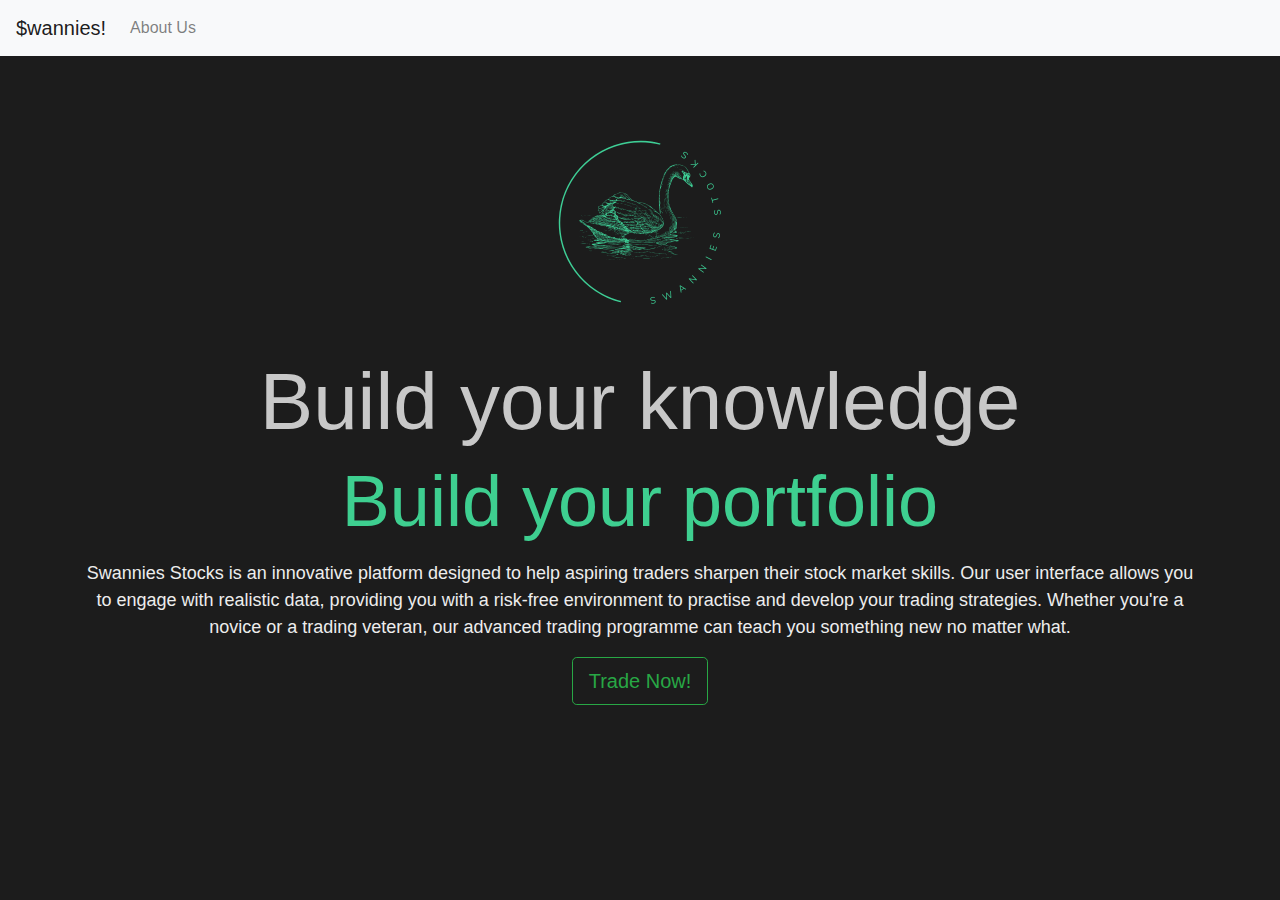
<file: index.html>
<!DOCTYPE html>
<html lang="en">
<head>
    <meta charset="UTF-8">
    <meta name="viewport" content="width=device-width, initial-scale=1.0">
    <title>$wannies Stocks</title>
    <link href="https://stackpath.bootstrapcdn.com/bootstrap/4.5.2/css/bootstrap.min.css" rel="stylesheet">
    <link href="index-styles.css" rel="stylesheet">
</head>
<body>
<nav class="navbar navbar-expand-lg navbar-light bg-light">
    <a class="navbar-brand" href="index.html">$wannies!</a>
    <button class="navbar-toggler" type="button" data-toggle="collapse" data-target="#navbarNav" aria-controls="navbarNav" aria-expanded="false" aria-label="Toggle navigation">
        <span class="navbar-toggler-icon"></span>
    </button>
    <div class="collapse navbar-collapse" id="navbarNav">
        <ul class="navbar-nav">
            <li class="nav-item">
                <a class="nav-link" href="about-us.html">About Us</a>
            </li>
        </ul>
    </div>
</nav>

<div class="container mt-5 text-center">
    <div class="d-flex justify-content-center">
        <img src="resources/Grey Minimalist Modern Circle Initials Logo.png" height="250px" width="250px">
    </div>
    <h2>Build your knowledge</h2>
    <h1>Build your portfolio</h1>
    <p></p>
    <p>Swannies Stocks is an innovative platform designed to help aspiring traders sharpen their stock market skills. Our user interface allows you to engage with realistic data, providing you with a risk-free environment to practise and develop your trading strategies. Whether you're a novice or a trading veteran, our advanced trading programme can teach you something new no matter what.</p>
</div>
<div class="d-flex justify-content-center">
    <a href="trading.html" class="btn btn-outline-success btn-lg" role="button" aria-pressed="true">Trade Now!</a>
</div>
<script src="https://code.jquery.com/jquery-3.5.1.slim.min.js"></script>
<script src="https://cdn.jsdelivr.net/npm/@popperjs/core@2.5.4/dist/umd/popper.min.js"></script>
<script src="https://stackpath.bootstrapcdn.com/bootstrap/4.5.2/js/bootstrap.min.js"></script>
</body>
</html>
</file>
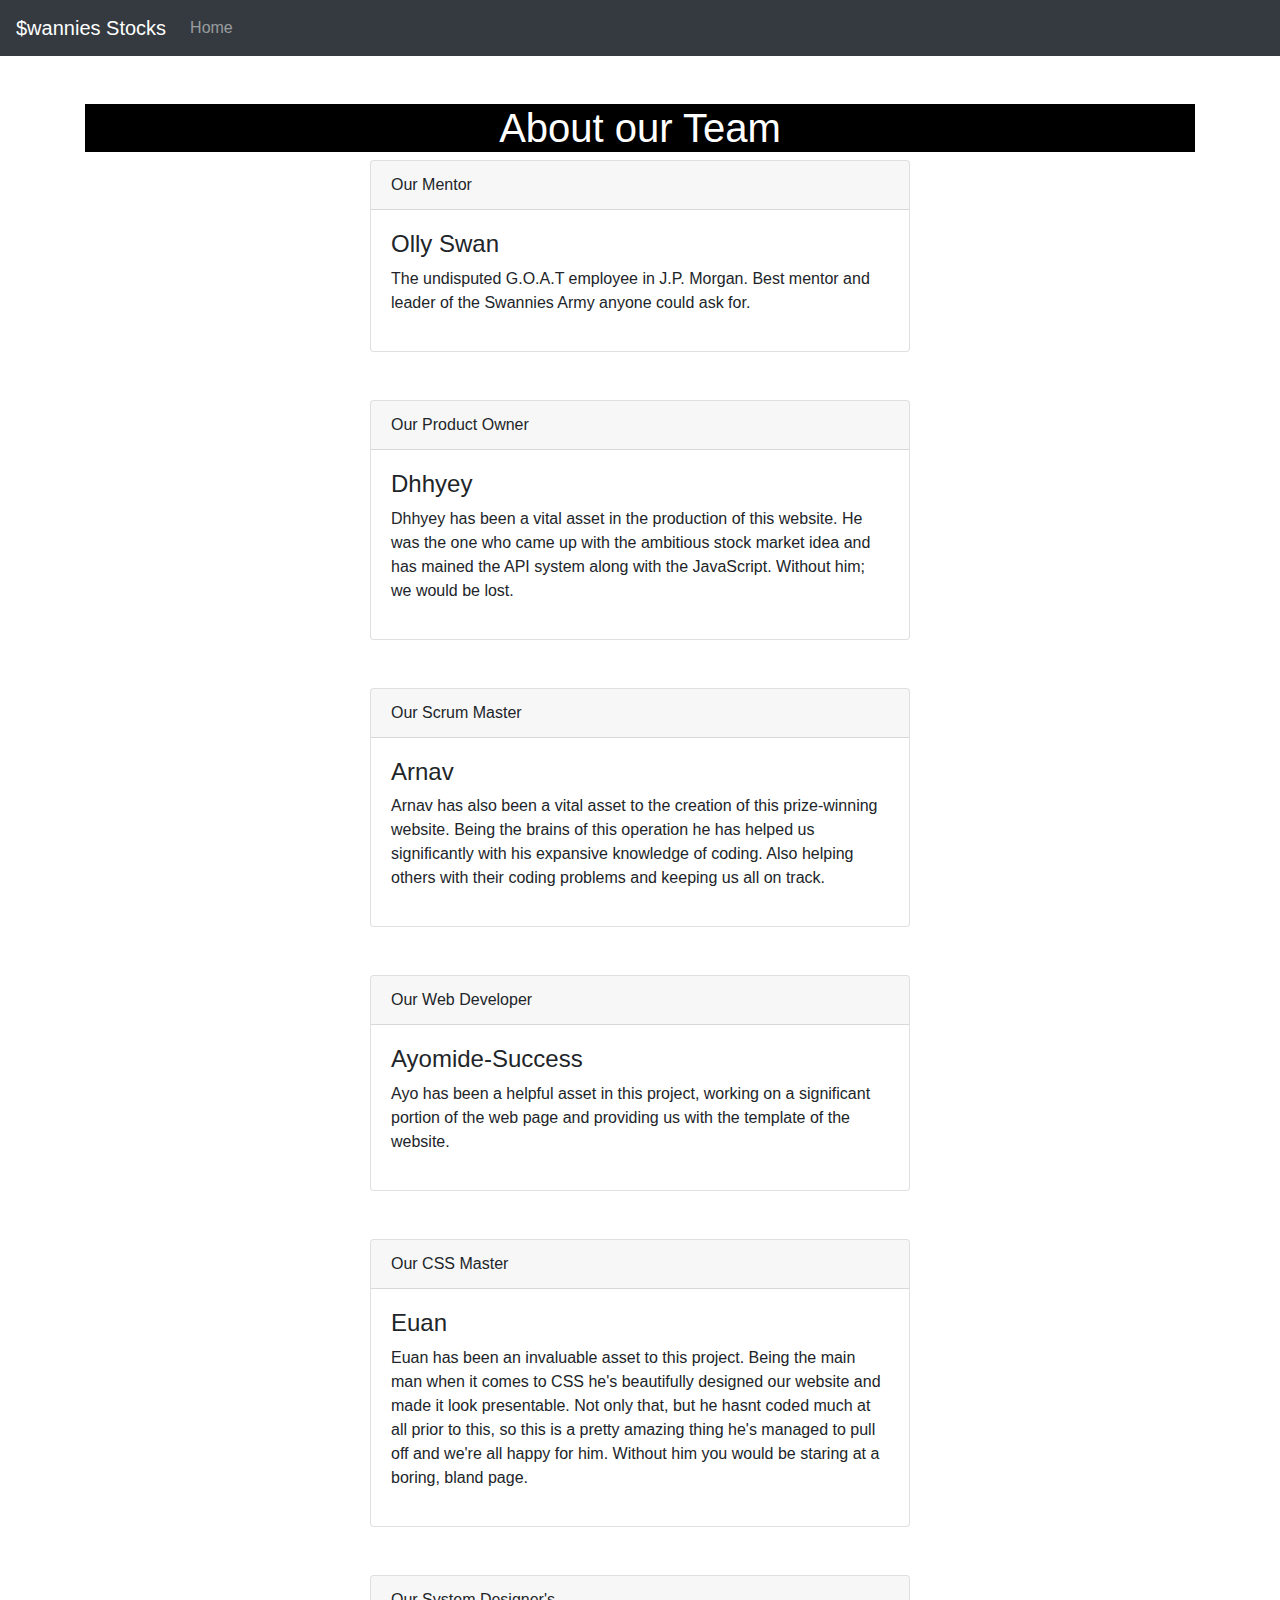
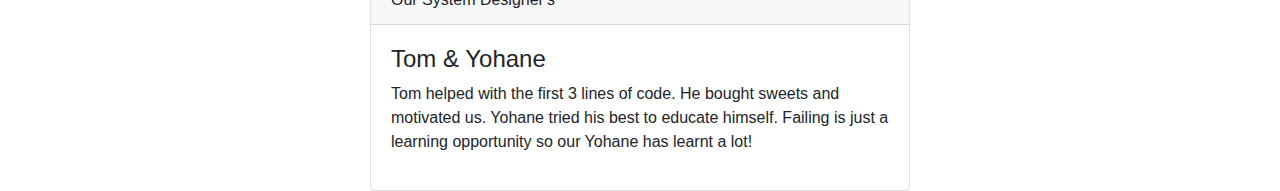
<file: about-us.html>
<!DOCTYPE html>
<html lang="en">
<head>
    <meta charset="UTF-8">
    <meta name="viewport" content="width=device-width, initial-scale=1.0">
    <title>About Us</title>
    <link href="https://stackpath.bootstrapcdn.com/bootstrap/4.5.2/css/bootstrap.min.css" rel="stylesheet">
    <link href="aboutus-styles.css" rel="stylesheet">
</head>
<body>
    <nav class="navbar navbar-expand-lg navbar-dark bg-dark">
        <a class="navbar-brand" href="index.html">$wannies Stocks</a>
        <button class="navbar-toggler" type="button" data-toggle="collapse" data-target="#navbarNav" aria-controls="navbarNav" aria-expanded="false" aria-label="Toggle navigation">
            <span class="navbar-toggler-icon"></span>
        </button>
        <div class="collapse navbar-collapse" id="navbarNav">
            <ul class="navbar-nav">
                <li class="nav-item">
                    <a class="nav-link" href="index.html">Home</a>
                </li>
                <li class="nav-item">
                </li>
            </ul>
        </div>
    </nav>

    <div class="container mt-5">
        <h1 class="text-center">About our Team</h1>
        <div class="row justify-content-center">
            <div class="col-md-6">
                <div id="pokemonInfo" class="card">
                    <div class="card-header">Our Mentor</div>
                    <div class="card-body">
                    <h4>Olly Swan</h4>
                    <p>The undisputed G.O.A.T employee in J.P. Morgan.
                        Best mentor and leader of the Swannies Army anyone could ask for.
                    </p>
                    </div>
                </div>
            </div>
        </div>
    </div>

    <div class="container mt-5">
        <div class="row justify-content-center">
            <div class="col-md-6">
                <div id="pokemonInfo" class="card">
                    <div class="card-header">Our Product Owner</div>
                    <div class="card-body">
                    <h4>Dhhyey</h4>
                    <p>Dhhyey has been a vital asset in the production of this website.
                        He was the one who came up with the ambitious stock market idea and has
                        mained the API system along with the JavaScript. Without him; we would be lost.
                    </p>
                    </div>
                </div>
            </div>
        </div>
    </div>

    <div class="container mt-5">
        <div class="row justify-content-center">
            <div class="col-md-6">
                <div id="pokemonInfo" class="card">
                    <div class="card-header">Our Scrum Master</div>
                    <div class="card-body">
                    <h4>Arnav</h4>
                    <p>Arnav has also been a vital asset to the creation of this prize-winning website.
                        Being the brains of this operation he has helped us significantly with his expansive knowledge of coding.
                        Also helping others with their coding problems and keeping us all on track.
                    </p>
                    </div>
                </div>
            </div>
        </div>
    </div>

    <div class="container mt-5">
        <div class="row justify-content-center">
            <div class="col-md-6">
                <div id="pokemonInfo" class="card">
                    <div class="card-header">Our Web Developer</div>
                    <div class="card-body">
                    <h4>Ayomide-Success</h4>
                    <p>Ayo has been a helpful asset in this project, working on a significant portion of the web page
                        and providing us with the template of the website.
                    </p>
                    </div>
                </div>
            </div>
        </div>
    </div>

    <div class="container mt-5">
        <div class="row justify-content-center">
            <div class="col-md-6">
                <div id="pokemonInfo" class="card">
                    <div class="card-header">Our CSS Master</div>
                    <div class="card-body">
                    <h4>Euan</h4>
                    <p>Euan has been an invaluable asset to this project. Being the main man when
                        it comes to CSS he's beautifully designed our website and made it look presentable.
                        Not only that, but he hasnt coded much at all prior to this,
                        so this is a pretty amazing thing he's managed to pull off and we're all happy for him.
                        Without him you would be staring at a boring, bland page.
                    </p>
                    </div>
                </div>
            </div>
        </div>
    </div>

    <div class="container mt-5">
        <div class="row justify-content-center">
            <div class="col-md-6">
                <div id="pokemonInfo" class="card">
                    <div class="card-header">Our System Designer's</div>
                    <div class="card-body">
                    <h4>Tom & Yohane</h4>
                    <p>Tom helped with the first 3 lines of code. He bought sweets and motivated us. Yohane tried his best to educate himself. 
                        Failing is just a learning opportunity so our Yohane has learnt a lot!</p>
                    </div>
                </div>
            </div>
        </div>
    </div>
</body>
</html>
</file>
<file: index-styles.css>
body {
    background-color: #1c1c1c;
    font-family: Arial, Helvetica, sans-serif;
}

#pokemonInfo {
    margin-top: 20px;
}
p {
    font-size:18px;
    color:#EDEDED;
    font-family:Helvetica
}

h1 {
    color: #3ecf90;
    font-size: 72px;
    font-family: Arial, Helvetica, sans-serif;
}

h2{
    color: #c8c8c8;
    font-size: 80px;
    font-family: Arial, Helvetica, sans-serif;
}
</file>
<file: aboutus-styles.css>
h1 {
    background-color: #000000;
    font-family: Arial, sans-serif;
    color: white;
}
</file>
